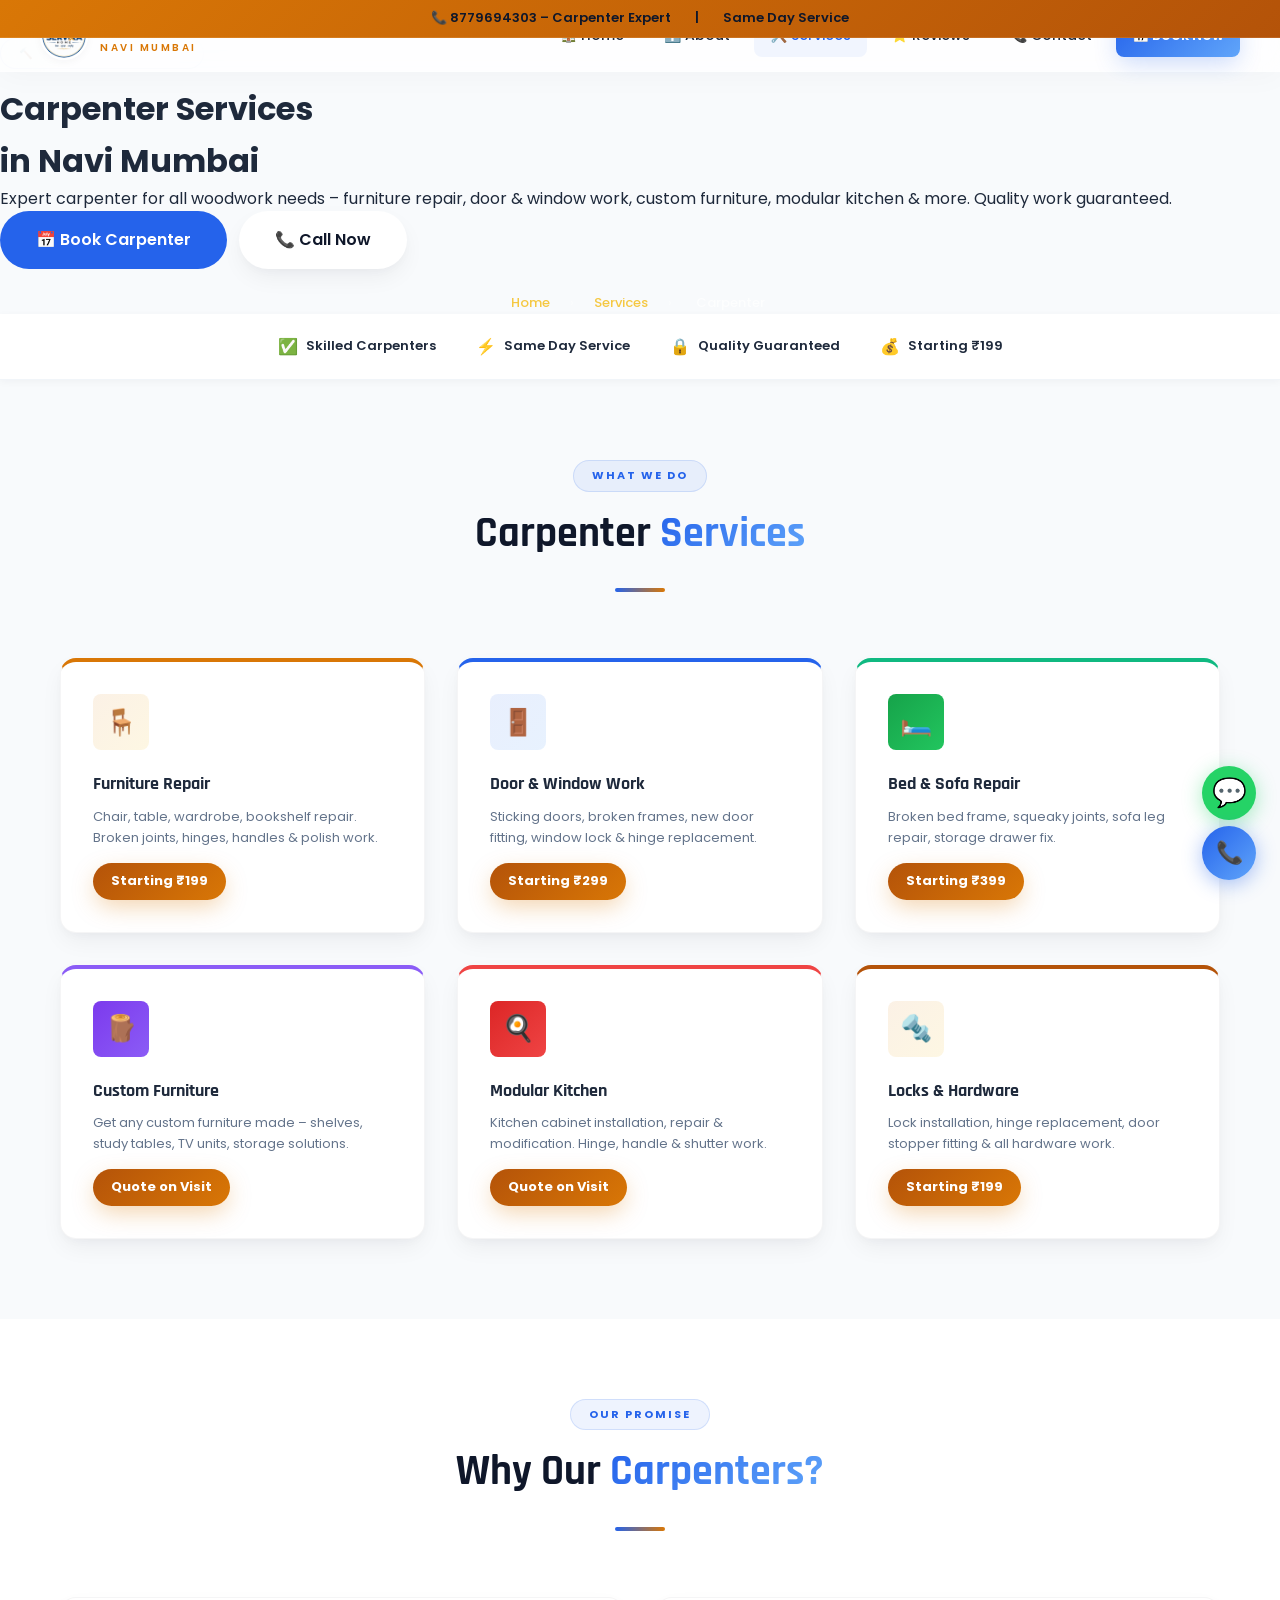
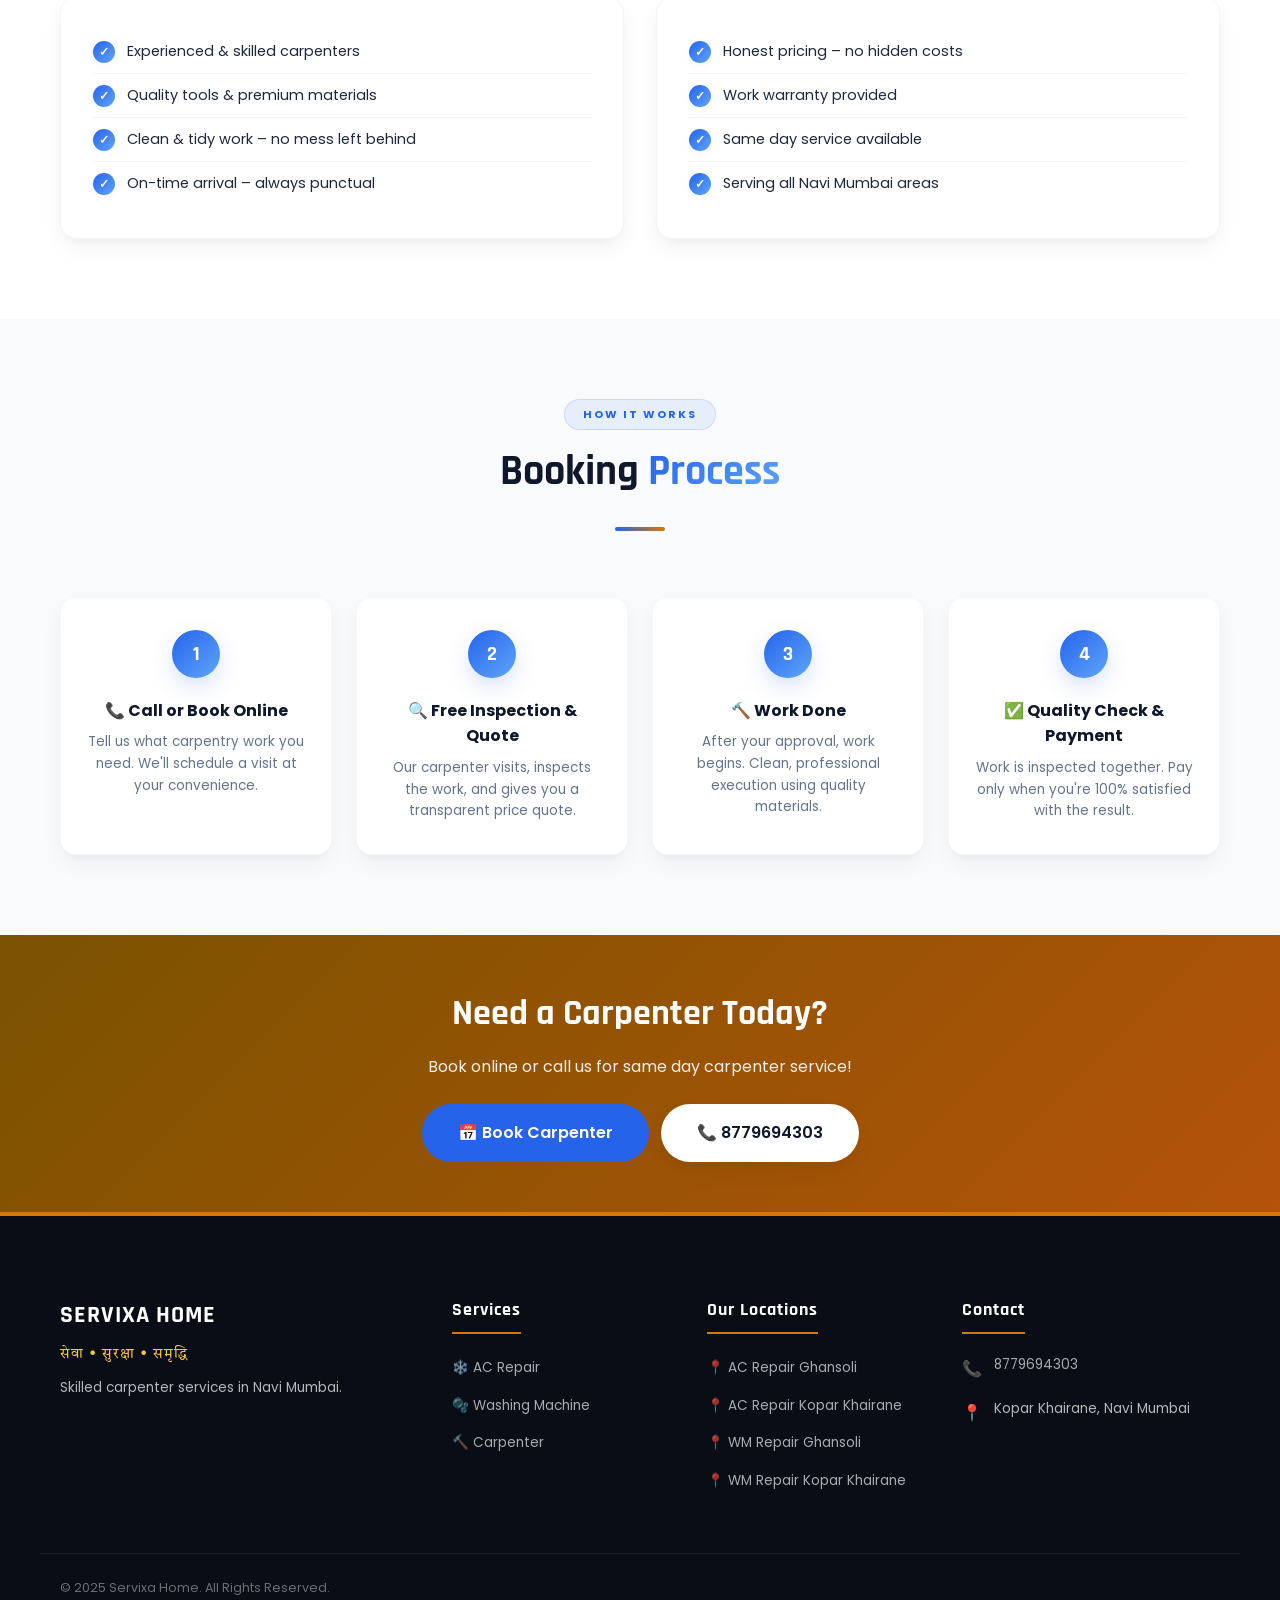
<file: carpenter.html>
<!DOCTYPE html>
<html lang="en">
<head>
  <meta charset="UTF-8" />
  <meta name="viewport" content="width=device-width, initial-scale=1.0" />
  <title>Carpenter Services in Navi Mumbai – Servixa Home</title>
  <meta name="description" content="Professional carpenter services in Navi Mumbai. Furniture repair, door & window work, custom furniture. Call 8779694303." />
  <link rel="stylesheet" href="style.css" />

</head>
<body>

<div id="page-loader">
  <div class="loader-logo">SERVI<span>XA</span> HOME</div>
  <div class="loader-bar"><div class="loader-bar-fill"></div></div>
</div>

<div class="contact-strip">
  <a href="tel:8779694303">📞 8779694303 – Carpenter Expert</a>
  <span>|</span>
  <span>Same Day Service</span>
</div>

<nav class="navbar">
  <a href="index.html" class="nav-logo">
    <img src="Logo.png" alt="Servixa Home" onerror="this.style.display='none'" />
    <div class="nav-logo-text">
      <span class="brand">SERVIXA HOME</span>
      <span class="tagline">Navi Mumbai</span>
    </div>
  </a>
  <div class="nav-menu"><span></span><span></span><span></span></div>
  <div class="nav-links">
    <a href="index.html">🏠 Home</a>
    <a href="about.html">ℹ️ About</a>
    <a href="services.html" class="active">🛠️ Services</a>
    <a href="reviews.html">⭐ Reviews</a>
    <a href="contact.html">📞 Contact</a>
    <a href="booking.html" class="nav-cta">📅 Book Now</a>
  </div>
</nav>

<div class="carp-hero">
  <span class="section-badge" style="margin-bottom:14px;display:inline-block;background:rgba(255,255,255,0.2);color:#fff">🔨 Carpenter Expert</span>
  <h1>Carpenter Services<br/>in Navi Mumbai</h1>
  <p>Expert carpenter for all woodwork needs – furniture repair, door & window work, custom furniture, modular kitchen & more. Quality work guaranteed.</p>
  <div style="display:flex;gap:12px;flex-wrap:wrap">
    <a href="booking.html" class="btn btn-lg" style="background:var(--primary);color:#fff">📅 Book Carpenter</a>
    <a href="tel:8779694303" class="btn btn-white btn-lg">📞 Call Now</a>
  </div>
  <div class="breadcrumb" style="justify-content:flex-start;margin-top:24px">
    <a href="index.html">Home</a><span>›</span>
    <a href="services.html">Services</a><span>›</span>
    <span style="color:rgba(255,255,255,0.7)">Carpenter</span>
  </div>
</div>

<div class="trust-bar">
  <div class="trust-item"><span class="icon">✅</span> Skilled Carpenters</div>
  <div class="trust-item"><span class="icon">⚡</span> Same Day Service</div>
  <div class="trust-item"><span class="icon">🔒</span> Quality Guaranteed</div>
  <div class="trust-item"><span class="icon">💰</span> Starting ₹199</div>
</div>

<!-- Services -->
<section class="section">
  <div class="container">
    <div class="section-header fade-in">
      <span class="section-badge">What We Do</span>
      <h2 class="section-title">Carpenter <span>Services</span></h2>
      <div class="divider"></div>
    </div>
    <div class="grid-3">
      <div class="card fade-in" style="border-top:4px solid var(--gold)">
        <div class="card-icon gold">🪑</div>
        <h4 style="font-family:'Rajdhani',sans-serif;font-size:18px;font-weight:700;margin-bottom:8px">Furniture Repair</h4>
        <p style="font-size:13px;color:var(--text-light);margin-bottom:14px">Chair, table, wardrobe, bookshelf repair. Broken joints, hinges, handles & polish work.</p>
        <div class="price-badge">Starting ₹199</div>
      </div>
      <div class="card fade-in" style="border-top:4px solid var(--primary)">
        <div class="card-icon">🚪</div>
        <h4 style="font-family:'Rajdhani',sans-serif;font-size:18px;font-weight:700;margin-bottom:8px">Door & Window Work</h4>
        <p style="font-size:13px;color:var(--text-light);margin-bottom:14px">Sticking doors, broken frames, new door fitting, window lock & hinge replacement.</p>
        <div class="price-badge">Starting ₹299</div>
      </div>
      <div class="card fade-in" style="border-top:4px solid var(--success)">
        <div class="card-icon" style="background:linear-gradient(135deg,#16a34a,#22c55e)">🛏️</div>
        <h4 style="font-family:'Rajdhani',sans-serif;font-size:18px;font-weight:700;margin-bottom:8px">Bed & Sofa Repair</h4>
        <p style="font-size:13px;color:var(--text-light);margin-bottom:14px">Broken bed frame, squeaky joints, sofa leg repair, storage drawer fix.</p>
        <div class="price-badge">Starting ₹399</div>
      </div>
      <div class="card fade-in" style="border-top:4px solid #8b5cf6">
        <div class="card-icon" style="background:linear-gradient(135deg,#7c3aed,#8b5cf6)">🪵</div>
        <h4 style="font-family:'Rajdhani',sans-serif;font-size:18px;font-weight:700;margin-bottom:8px">Custom Furniture</h4>
        <p style="font-size:13px;color:var(--text-light);margin-bottom:14px">Get any custom furniture made – shelves, study tables, TV units, storage solutions.</p>
        <div class="price-badge">Quote on Visit</div>
      </div>
      <div class="card fade-in" style="border-top:4px solid #ef4444">
        <div class="card-icon" style="background:linear-gradient(135deg,#dc2626,#ef4444)">🍳</div>
        <h4 style="font-family:'Rajdhani',sans-serif;font-size:18px;font-weight:700;margin-bottom:8px">Modular Kitchen</h4>
        <p style="font-size:13px;color:var(--text-light);margin-bottom:14px">Kitchen cabinet installation, repair & modification. Hinge, handle & shutter work.</p>
        <div class="price-badge">Quote on Visit</div>
      </div>
      <div class="card fade-in" style="border-top:4px solid var(--gold-dark)">
        <div class="card-icon gold">🔩</div>
        <h4 style="font-family:'Rajdhani',sans-serif;font-size:18px;font-weight:700;margin-bottom:8px">Locks & Hardware</h4>
        <p style="font-size:13px;color:var(--text-light);margin-bottom:14px">Lock installation, hinge replacement, door stopper fitting & all hardware work.</p>
        <div class="price-badge">Starting ₹199</div>
      </div>
    </div>
  </div>
</section>

<!-- Why Choose -->
<section class="section section-alt">
  <div class="container">
    <div class="section-header fade-in">
      <span class="section-badge">Our Promise</span>
      <h2 class="section-title">Why Our <span>Carpenters?</span></h2>
      <div class="divider"></div>
    </div>
    <div class="grid-2">
      <div class="card fade-in">
        <ul class="feature-list">
          <li>Experienced & skilled carpenters</li>
          <li>Quality tools & premium materials</li>
          <li>Clean & tidy work – no mess left behind</li>
          <li>On-time arrival – always punctual</li>
        </ul>
      </div>
      <div class="card fade-in">
        <ul class="feature-list">
          <li>Honest pricing – no hidden costs</li>
          <li>Work warranty provided</li>
          <li>Same day service available</li>
          <li>Serving all Navi Mumbai areas</li>
        </ul>
      </div>
    </div>
  </div>
</section>

<!-- Process -->
<section class="section">
  <div class="container">
    <div class="section-header fade-in">
      <span class="section-badge">How It Works</span>
      <h2 class="section-title">Booking <span>Process</span></h2>
      <div class="divider"></div>
    </div>
    <div class="process-steps">
      <div class="process-step fade-in"><div class="step-num">1</div><div class="step-content"><h4>📞 Call or Book Online</h4><p>Tell us what carpentry work you need. We'll schedule a visit at your convenience.</p></div></div>
      <div class="process-step fade-in"><div class="step-num">2</div><div class="step-content"><h4>🔍 Free Inspection & Quote</h4><p>Our carpenter visits, inspects the work, and gives you a transparent price quote.</p></div></div>
      <div class="process-step fade-in"><div class="step-num">3</div><div class="step-content"><h4>🔨 Work Done</h4><p>After your approval, work begins. Clean, professional execution using quality materials.</p></div></div>
      <div class="process-step fade-in"><div class="step-num">4</div><div class="step-content"><h4>✅ Quality Check & Payment</h4><p>Work is inspected together. Pay only when you're 100% satisfied with the result.</p></div></div>
    </div>
  </div>
</section>

<section style="background:linear-gradient(135deg,#7a5300,var(--gold-dark));padding:50px 20px;text-align:center">
  <h2 style="font-family:'Rajdhani',sans-serif;font-size:clamp(24px,5vw,36px);color:#fff;font-weight:700;margin-bottom:12px">Need a Carpenter Today?</h2>
  <p style="color:rgba(255,255,255,0.9);margin-bottom:24px">Book online or call us for same day carpenter service!</p>
  <div style="display:flex;gap:12px;justify-content:center;flex-wrap:wrap">
    <a href="booking.html" class="btn btn-lg" style="background:var(--primary);color:#fff">📅 Book Carpenter</a>
    <a href="tel:8779694303" class="btn btn-white btn-lg">📞 8779694303</a>
  </div>
</section>

<footer>
  <div class="container footer-grid">
    <div class="footer-brand"><h3>SERVIXA HOME</h3><p class="hindi-tagline">सेवा • सुरक्षा • समृद्धि</p><p>Skilled carpenter services in Navi Mumbai.</p></div>
    <div class="footer-col"><h4>Services</h4><ul>
      <li><a href="ac-repair.html">❄️ AC Repair</a></li>
      <li><a href="washing-machine.html">🫧 Washing Machine</a></li>
      <li><a href="carpenter.html">🔨 Carpenter</a></li>
    </ul></div>
    <div class="footer-col"><h4>Our Locations</h4><ul>
      <li><a href="ac-repair-ghansoli.html">📍 AC Repair Ghansoli</a></li>
      <li><a href="ac-repair-koparkhairane.html">📍 AC Repair Kopar Khairane</a></li>
      <li><a href="washing-machine-repair-ghansoli.html">📍 WM Repair Ghansoli</a></li>
      <li><a href="washing-machine-repair-koparkhairane.html">📍 WM Repair Kopar Khairane</a></li>
    </ul></div>
    <div class="footer-col"><h4>Contact</h4>
      <div class="footer-contact-item"><span class="icon">📞</span><a href="tel:8779694303">8779694303</a></div>
      <div class="footer-contact-item"><span class="icon">📍</span><span>Kopar Khairane, Navi Mumbai</span></div>
    </div>
  </div>
  <div class="container footer-bottom"><span>© 2025 Servixa Home. All Rights Reserved.</span></div>
</footer>

<a href="https://wa.me/918779694303?text=Hi! I need carpenter service." target="_blank" class="whatsapp-float">💬</a>
<a href="tel:8779694303" class="call-float">📞</a>
<div class="back-top">↑</div>

<!-- Mobile Sticky CTA Bar -->
<div class="mobile-sticky-cta">
  <a href="tel:8779694303" class="cta-call">📞 Call Now</a>
  <a href="https://wa.me/918779694303?text=Hi! I need carpenter service." target="_blank" class="cta-wa">💬 WhatsApp</a>
</div>
<script src="script.js"></script>
</body>
</html>
</file>
<file: style.css>
/* ===== SERVIXA HOME - MAIN PREMIUM STYLESHEET ===== */
@import url('https://fonts.googleapis.com/css2?family=Poppins:wght@300;400;500;600;700&family=Rajdhani:wght@500;600;700&family=Tiro+Devanagari+Hindi&display=swap');

:root {
  /* Colors */
  --primary: #2563eb;       /* Modern Indigo Blue */
  --primary-dark: #0f172a;  /* Slate 900 */
  --primary-light: #60a5fa; /* Sky Blue */
  --gold: #d97706;          /* Deep Amber Gold */
  --gold-light: #f5c842;    /* Soft Warm Gold */
  --gold-dark: #b45309;     /* Bronze Gold */
  --white: #ffffff;
  --off-white: #f8fafc;
  --light-gray: #f1f5f9;
  --gray: #64748b;
  --dark: #090d16;          /* Deep True Dark for backgrounds */
  --text: #1e293b;
  --text-light: #64748b;
  --success: #10b981;

  /* Shadows */
  --shadow-sm: 0 2px 8px rgba(15, 23, 42, 0.04);
  --shadow: 0 10px 25px -3px rgba(15, 23, 42, 0.06), 0 4px 12px -4px rgba(15, 23, 42, 0.04);
  --shadow-lg: 0 20px 30px -5px rgba(15, 23, 42, 0.1), 0 10px 15px -6px rgba(15, 23, 42, 0.06);
  --shadow-gold-glow: 0 8px 25px -3px rgba(217, 119, 6, 0.35);
  --shadow-blue-glow: 0 8px 25px -3px rgba(37, 99, 235, 0.25);

  /* Borders & Spacing */
  --radius: 16px;
  --radius-sm: 8px;
  --radius-lg: 24px;
  --transition: all 0.4s cubic-bezier(0.16, 1, 0.3, 1);
}

* { margin: 0; padding: 0; box-sizing: border-box; }

html { scroll-behavior: smooth; }

body {
  font-family: 'Poppins', sans-serif;
  color: var(--text);
  background: var(--off-white);
  overflow-x: hidden;
  line-height: 1.6;
}

/* ===== SCROLLBAR ===== */
::-webkit-scrollbar { width: 8px; }
::-webkit-scrollbar-track { background: var(--light-gray); }
::-webkit-scrollbar-thumb {
  background: linear-gradient(180deg, var(--primary), var(--primary-light));
  border-radius: 10px;
}

/* ===== ANIMATIONS ===== */
@keyframes slideDown {
  from { opacity: 0; transform: translateY(-12px); }
  to { opacity: 1; transform: translateY(0); }
}

@keyframes pulse {
  0%, 100% { transform: scale(1); box-shadow: 0 4px 20px rgba(37,211,102,0.4); }
  50% { transform: scale(1.06); box-shadow: 0 8px 30px rgba(37,211,102,0.6), 0 0 0 10px rgba(37,211,102,0.1); }
}

@keyframes pulse-call {
  0%, 100% { transform: scale(1); box-shadow: 0 4px 20px rgba(37,99,235,0.4); }
  50% { transform: scale(1.06); box-shadow: 0 8px 30px rgba(37,99,235,0.6), 0 0 0 10px rgba(37,99,235,0.1); }
}

@keyframes loaderPulse {
  0%, 100% { opacity: 0.6; transform: scale(0.98); }
  50% { opacity: 1; transform: scale(1.02); }
}

/* ===== PAGE LOADER ===== */
#page-loader {
  position: fixed;
  inset: 0;
  background: var(--dark);
  z-index: 99999;
  display: flex;
  align-items: center;
  justify-content: center;
  flex-direction: column;
  transition: opacity 0.4s ease, visibility 0.4s ease;
}

#page-loader.hide {
  opacity: 0;
  visibility: hidden;
}

.loader-logo {
  font-family: 'Rajdhani', sans-serif;
  font-size: 36px;
  font-weight: 700;
  color: var(--white);
  letter-spacing: 2px;
  margin-bottom: 20px;
  animation: loaderPulse 1.8s infinite ease-in-out;
}

.loader-logo span { color: var(--gold); }

.loader-bar {
  width: 160px;
  height: 4px;
  background: rgba(255, 255, 255, 0.1);
  border-radius: 20px;
  overflow: hidden;
}

.loader-bar-fill {
  height: 100%;
  width: 0;
  background: linear-gradient(90deg, var(--primary), var(--gold));
  border-radius: 20px;
  animation: loaderProgress 1.4s ease-in-out infinite;
}

@keyframes loaderProgress {
  0% { width: 0%; }
  50% { width: 70%; }
  100% { width: 100%; }
}

/* ===== TOP STRIP ===== */
.contact-strip {
  background: linear-gradient(135deg, var(--gold), var(--gold-dark));
  padding: 8px 20px;
  display: flex;
  align-items: center;
  justify-content: center;
  gap: 24px;
  flex-wrap: wrap;
  font-size: 13px;
  font-weight: 600;
  color: var(--primary-dark);
  border-bottom: 1px solid rgba(255, 255, 255, 0.1);
  z-index: 1001;
  position: relative;
}

.contact-strip a {
  color: var(--primary-dark);
  text-decoration: none;
  display: flex;
  align-items: center;
  gap: 6px;
  transition: var(--transition);
}

.contact-strip a:hover {
  opacity: 0.8;
  transform: translateY(-1px);
}

/* ===== GLASSMORPHISM NAV ===== */
.navbar {
  position: fixed;
  top: 0; left: 0; right: 0;
  z-index: 1000;
  background: rgba(255, 255, 255, 0.78);
  backdrop-filter: blur(20px);
  -webkit-backdrop-filter: blur(20px);
  border-bottom: 1px solid rgba(255, 255, 255, 0.35);
  box-shadow: 0 4px 30px rgba(15, 23, 42, 0.03);
  padding: 0 40px;
  height: 72px;
  display: flex;
  align-items: center;
  justify-content: space-between;
  transition: var(--transition);
}

.nav-logo {
  display: flex;
  align-items: center;
  gap: 12px;
  text-decoration: none;
}

.nav-logo img {
  height: 48px;
  width: 48px;
  border-radius: 50%;
  object-fit: cover;
  border: 2px solid var(--white);
  box-shadow: var(--shadow-sm);
}

.nav-logo-text {
  display: flex;
  flex-direction: column;
  line-height: 1.1;
}

.nav-logo-text .brand {
  font-family: 'Rajdhani', sans-serif;
  font-size: 22px;
  font-weight: 700;
  color: var(--primary-dark);
  letter-spacing: 1px;
}

.nav-logo-text .tagline {
  font-size: 10px;
  color: var(--gold);
  font-weight: 600;
  letter-spacing: 2.5px;
  text-transform: uppercase;
}

.nav-menu {
  display: none;
  flex-direction: column;
  gap: 5px;
  cursor: pointer;
  padding: 8px;
}

.nav-menu span {
  display: block;
  width: 24px;
  height: 2px;
  background: var(--primary-dark);
  border-radius: 2px;
  transition: var(--transition);
}

.nav-links {
  display: flex;
  align-items: center;
  gap: 8px;
}

.nav-links a {
  text-decoration: none;
  color: var(--text);
  font-weight: 500;
  font-size: 14px;
  padding: 10px 16px;
  border-radius: var(--radius-sm);
  transition: var(--transition);
  display: flex;
  align-items: center;
  gap: 8px;
  position: relative;
}

.nav-links a:hover, .nav-links a.active {
  color: var(--primary);
  background: rgba(37, 99, 235, 0.06);
}

.nav-links a .nav-icon { font-size: 16px; }

.nav-cta {
  background: linear-gradient(135deg, var(--primary), var(--primary-light)) !important;
  color: var(--white) !important;
  font-weight: 600 !important;
  box-shadow: var(--shadow-blue-glow);
}

.nav-cta:hover {
  transform: translateY(-2px);
  box-shadow: 0 12px 20px -3px rgba(37, 99, 235, 0.45) !important;
  opacity: 0.95;
}

/* ===== CONTAINER ===== */
.container {
  max-width: 1200px;
  margin: 0 auto;
  padding: 0 20px;
  width: 100%;
}

/* ===== SECTIONS & HEADINGS ===== */
.section { padding: 80px 0; }
.section-alt { background: var(--white); }

.section-header {
  text-align: center;
  max-width: 700px;
  margin: 0 auto 50px;
  display: flex;
  flex-direction: column;
  align-items: center;
}

.section-badge {
  display: inline-block;
  background: rgba(37, 99, 235, 0.08);
  border: 1px solid rgba(37, 99, 235, 0.15);
  color: var(--primary);
  font-size: 11px;
  font-weight: 700;
  letter-spacing: 2px;
  text-transform: uppercase;
  padding: 6px 18px;
  border-radius: 50px;
  margin-bottom: 16px;
}

.section-title {
  font-family: 'Rajdhani', sans-serif;
  font-size: clamp(28px, 5vw, 42px);
  font-weight: 700;
  color: var(--primary-dark);
  line-height: 1.25;
  margin-bottom: 16px;
}

.section-title span {
  background: linear-gradient(135deg, var(--primary), var(--primary-light));
  -webkit-background-clip: text;
  -webkit-text-fill-color: transparent;
}

.section-title .gold {
  background: linear-gradient(135deg, var(--gold), var(--gold-light));
  -webkit-background-clip: text;
  -webkit-text-fill-color: transparent;
}

.section-subtitle {
  color: var(--text-light);
  font-size: 15px;
  line-height: 1.7;
}

.divider {
  width: 50px;
  height: 4px;
  background: linear-gradient(90deg, var(--primary), var(--gold));
  border-radius: 10px;
  margin: 12px auto 16px;
}

/* ===== GRIDS ===== */
.grid-2 { display: grid; grid-template-columns: 1fr; gap: 32px; }
.grid-3 { display: grid; grid-template-columns: 1fr; gap: 32px; }

@media (min-width: 768px) {
  .grid-2 { grid-template-columns: repeat(2, 1fr); }
  .grid-3 { grid-template-columns: repeat(2, 1fr); }
}

@media (min-width: 992px) {
  .grid-3 { grid-template-columns: repeat(3, 1fr); }
}

/* ===== BUTTONS ===== */
.btn {
  display: inline-flex;
  align-items: center;
  justify-content: center;
  gap: 10px;
  padding: 14px 30px;
  border-radius: 50px;
  font-family: 'Poppins', sans-serif;
  font-weight: 600;
  font-size: 15px;
  text-decoration: none;
  border: none;
  cursor: pointer;
  transition: var(--transition);
  white-space: nowrap;
}

.btn-primary {
  background: linear-gradient(135deg, var(--primary), var(--primary-light));
  color: var(--white);
  box-shadow: var(--shadow-blue-glow);
}

.btn-primary:hover {
  transform: translateY(-4px);
  box-shadow: 0 12px 25px -4px rgba(37, 99, 235, 0.45);
}

.btn-gold {
  background: linear-gradient(135deg, var(--gold), var(--gold-light));
  color: var(--white);
  box-shadow: var(--shadow-gold-glow);
}

.btn-gold:hover {
  transform: translateY(-4px);
  box-shadow: 0 12px 25px -4px rgba(217, 119, 6, 0.45);
}

.btn-outline {
  background: transparent;
  color: var(--primary);
  border: 2px solid var(--primary);
}

.btn-outline:hover {
  background: var(--primary);
  color: var(--white);
  transform: translateY(-3px);
  box-shadow: var(--shadow-blue-glow);
}

.btn-white {
  background: var(--white);
  color: var(--primary-dark);
  box-shadow: var(--shadow);
}

.btn-white:hover {
  transform: translateY(-4px);
  box-shadow: var(--shadow-lg);
  color: var(--primary);
}

.btn-lg { padding: 16px 36px; font-size: 16px; }
.btn-sm { padding: 10px 22px; font-size: 13px; }
.btn-full { width: 100%; }

/* ===== CARDS (GLOBAL) ===== */
.card {
  background: var(--white);
  border-radius: var(--radius);
  padding: 32px;
  box-shadow: var(--shadow);
  border: 1px solid rgba(15, 23, 42, 0.04);
  transition: var(--transition);
  position: relative;
  overflow: hidden;
}

.card::before {
  content: '';
  position: absolute;
  top: 0; left: 0; width: 100%; height: 4px;
  background: linear-gradient(90deg, var(--primary), var(--primary-light));
  opacity: 0;
  transition: var(--transition);
}

.card:hover {
  transform: translateY(-8px);
  box-shadow: var(--shadow-lg);
}

.card:hover::before { opacity: 1; }

.card-icon {
  width: 56px;
  height: 56px;
  background: linear-gradient(135deg, rgba(37, 99, 235, 0.1), rgba(96, 165, 250, 0.15));
  border-radius: var(--radius-sm);
  display: flex;
  align-items: center;
  justify-content: center;
  font-size: 26px;
  margin-bottom: 20px;
}

.card-icon.gold {
  background: linear-gradient(135deg, rgba(217, 119, 6, 0.1), rgba(245, 200, 66, 0.15));
}

/* ===== HERO SECTIONS (HOMEPAGE & INNER PAGES) ===== */
.hero, .page-header, .ac-hero, .wm-hero, .page-hero {
  background: linear-gradient(rgba(9, 13, 22, 0.84), rgba(9, 13, 22, 0.84)), url('appliance_bg.png') no-repeat center center/cover !important;
  padding: 150px 20px 100px !important;
  text-align: center !important;
  display: flex !important;
  flex-direction: column !important;
  align-items: center !important;
  justify-content: center !important;
  position: relative !important;
  overflow: hidden !important;
  min-height: auto !important;
  border-bottom: 4px solid var(--gold);
}

.hero-content, .page-hero-content {
  display: flex;
  flex-direction: column;
  align-items: center;
  text-align: center;
  max-width: 800px;
  margin: 0 auto;
  z-index: 2;
}

.hero-badge {
  display: inline-flex;
  align-items: center;
  gap: 8px;
  background: rgba(217, 119, 6, 0.15);
  border: 1px solid rgba(217, 119, 6, 0.4);
  color: var(--gold-light);
  padding: 8px 18px;
  border-radius: 50px;
  font-size: 12px;
  font-weight: 700;
  letter-spacing: 1px;
  text-transform: uppercase;
  margin-bottom: 24px;
  backdrop-filter: blur(10px);
}

.hero h1, .page-header h1, .ac-hero h1, .wm-hero h1, .page-hero h1 {
  font-family: 'Rajdhani', sans-serif;
  font-size: clamp(34px, 7vw, 56px);
  font-weight: 700;
  color: var(--white);
  line-height: 1.15;
  letter-spacing: 1px;
  margin-bottom: 20px;
}

.hero h1 span, .page-header h1 span, .ac-hero h1 span, .wm-hero h1 span, .page-hero h1 span {
  color: var(--gold-light) !important;
}

.hero-sub {
  font-family: 'Tiro Devanagari Hindi', serif;
  font-size: 20px;
  color: var(--gold-light);
  margin-bottom: 12px;
  letter-spacing: 1.5px;
}

.hero p, .page-header p, .ac-hero p, .wm-hero p, .page-hero p {
  color: rgba(255, 255, 255, 0.85) !important;
  font-size: clamp(14px, 2.5vw, 16px) !important;
  line-height: 1.8 !important;
  margin-bottom: 32px !important;
  max-width: 650px !important;
  margin-left: auto !important;
  margin-right: auto !important;
  text-align: center !important;
}

.hero-btns, .cta-btns, .breadcrumb, .hero-services {
  display: flex;
  gap: 16px;
  flex-wrap: wrap;
  justify-content: center !important;
  margin-left: auto !important;
  margin-right: auto !important;
  margin-bottom: 32px;
}

.hero-services {
  margin-bottom: 0;
  gap: 12px;
}

.hero-service-chip {
  display: flex;
  align-items: center;
  gap: 8px;
  background: rgba(255, 255, 255, 0.08);
  border: 1px solid rgba(255, 255, 255, 0.15);
  color: rgba(255, 255, 255, 0.9);
  padding: 10px 18px;
  border-radius: 50px;
  font-size: 13px;
  font-weight: 500;
  backdrop-filter: blur(12px);
  -webkit-backdrop-filter: blur(12px);
  transition: var(--transition);
}

.hero-service-chip:hover {
  background: rgba(255, 255, 255, 0.15);
  transform: translateY(-2px);
}

.breadcrumb {
  margin-bottom: 0;
  margin-top: 16px;
  font-size: 13px;
  font-weight: 500;
}

.breadcrumb a {
  color: var(--gold-light);
  text-decoration: none;
  transition: var(--transition);
}

.breadcrumb a:hover { text-decoration: underline; }
.breadcrumb span { color: rgba(255,255,255,0.4); margin: 0 4px; }

/* ===== STATS STRIP ===== */
.stats-strip {
  background: linear-gradient(135deg, var(--primary-dark), var(--dark));
  padding: 40px 20px;
  display: grid;
  grid-template-columns: repeat(2, 1fr);
  gap: 32px;
  border-bottom: 1px solid rgba(255, 255, 255, 0.05);
}

@media (min-width: 768px) {
  .stats-strip { grid-template-columns: repeat(4, 1fr); }
}

.stat-item { text-align: center; }
.stat-num {
  font-family: 'Rajdhani', sans-serif;
  font-size: clamp(32px, 5vw, 44px);
  font-weight: 700;
  color: var(--gold-light);
  line-height: 1;
}
.stat-label {
  color: rgba(255,255,255,0.7);
  font-size: 13px;
  margin-top: 6px;
  text-transform: uppercase;
  letter-spacing: 1px;
  font-weight: 500;
}

/* ===== TRUST BAR ===== */
.trust-bar {
  background: var(--white);
  border-bottom: 1px solid var(--light-gray);
  padding: 20px;
  display: flex;
  align-items: center;
  justify-content: center;
  gap: clamp(16px, 4vw, 40px);
  flex-wrap: wrap;
  box-shadow: var(--shadow-sm);
}

.trust-item {
  display: flex;
  align-items: center;
  gap: 8px;
  color: var(--text);
  font-size: 13px;
  font-weight: 600;
}

.trust-item .icon { color: var(--primary); font-size: 16px; }

/* ===== HOMEPAGE SERVICE CARDS ===== */
.service-card {
  background: var(--white);
  border-radius: var(--radius);
  overflow: hidden;
  box-shadow: var(--shadow);
  border: 1px solid rgba(15, 23, 42, 0.03);
  transition: var(--transition);
  text-decoration: none;
  color: inherit;
  display: flex;
  flex-direction: column;
  height: 100%;
}

.service-card:hover {
  transform: translateY(-8px);
  box-shadow: var(--shadow-lg);
}

.service-card-img {
  height: 180px;
  background: linear-gradient(135deg, var(--primary-dark), var(--primary));
  display: flex;
  align-items: center;
  justify-content: center;
  font-size: 72px;
  position: relative;
  overflow: hidden;
  transition: var(--transition);
}

.service-card:hover .service-card-img {
  filter: brightness(1.05);
}

.service-card-img::after {
  content: '';
  position: absolute;
  bottom: 0; left: 0; right: 0;
  height: 50px;
  background: linear-gradient(to top, var(--white), transparent);
}

.service-card-body { padding: 28px; flex-grow: 1; }
.service-card-body h3 {
  font-family: 'Rajdhani', sans-serif;
  font-size: 22px;
  font-weight: 700;
  color: var(--primary-dark);
  margin-bottom: 10px;
}
.service-card-body p {
  font-size: 14px;
  color: var(--text-light);
  line-height: 1.6;
  margin-bottom: 20px;
}

.service-card-footer {
  padding: 16px 28px;
  background: var(--light-gray);
  display: flex;
  align-items: center;
  justify-content: space-between;
  border-top: 1px solid rgba(15, 23, 42, 0.02);
  transition: var(--transition);
}

.service-card:hover .service-card-footer {
  background: rgba(37, 99, 235, 0.04);
}

.service-card-footer .price {
  font-size: 14px;
  color: var(--primary);
  font-weight: 700;
}
.service-card-footer .arrow {
  color: var(--primary);
  font-size: 18px;
  transition: var(--transition);
}

.service-card:hover .arrow {
  transform: translateX(6px);
}

/* ===== WHY CHOOSE US CARDS ===== */
.why-card {
  text-align: center;
  padding: 36px 24px;
  background: var(--white);
  border-radius: var(--radius);
  box-shadow: var(--shadow);
  border: 1px solid rgba(15, 23, 42, 0.03);
  border-top: 4px solid var(--primary);
  transition: var(--transition);
}

.why-card:nth-child(2) { border-top-color: var(--gold); }
.why-card:nth-child(3) { border-top-color: var(--success); }
.why-card:nth-child(4) { border-top-color: #ef4444; }

.why-card:hover {
  transform: translateY(-8px);
  box-shadow: var(--shadow-lg);
}

.why-icon { font-size: 44px; margin-bottom: 16px; }
.why-card h4 {
  font-family: 'Rajdhani', sans-serif;
  font-size: 20px;
  font-weight: 700;
  color: var(--primary-dark);
  margin-bottom: 10px;
}
.why-card p { font-size: 14px; color: var(--text-light); line-height: 1.65; }

/* ===== SERVICE LOCATIONS & CHIPS ===== */
.area-grid {
  display: grid;
  grid-template-columns: repeat(auto-fit, minmax(240px, 1fr));
  gap: 24px;
  margin-top: 30px;
}

.area-card {
  background: var(--white);
  border: 1px solid var(--light-gray);
  border-radius: var(--radius);
  padding: 24px;
  transition: var(--transition);
  box-shadow: var(--shadow);
}

.area-card:hover {
  border-color: var(--primary-light);
  transform: translateY(-5px);
  box-shadow: var(--shadow-lg);
}

.area-card h3 {
  font-family: 'Rajdhani', sans-serif;
  font-size: 20px;
  font-weight: 700;
  color: var(--primary);
  margin-bottom: 14px;
  display: flex;
  align-items: center;
  gap: 8px;
}

.area-links {
  display: flex;
  flex-direction: column;
  gap: 10px;
}

.area-links a {
  font-size: 13.5px;
  color: var(--text-light);
  text-decoration: none;
  transition: var(--transition);
  display: inline-flex;
  align-items: center;
  gap: 6px;
}

.area-links a:hover {
  color: var(--primary);
  transform: translateX(4px);
}

.areas-grid {
  display: flex;
  flex-wrap: wrap;
  gap: 12px;
  margin-top: 24px;
  justify-content: center;
}

.area-chip {
  background: var(--white);
  border: 1px solid var(--light-gray);
  padding: 10px 20px;
  border-radius: 50px;
  font-size: 13.5px;
  font-weight: 600;
  color: var(--text);
  display: flex;
  align-items: center;
  gap: 6px;
  box-shadow: var(--shadow-sm);
  transition: var(--transition);
}

.area-chip:hover {
  border-color: var(--primary);
  transform: translateY(-2px);
  box-shadow: var(--shadow);
  color: var(--primary);
}

/* ===== PROCESS STEPS ===== */
.process-steps {
  display: grid;
  grid-template-columns: 1fr;
  gap: 24px;
}

@media (min-width: 768px) {
  .process-steps { grid-template-columns: repeat(2, 1fr); }
}
@media (min-width: 992px) {
  .process-steps { grid-template-columns: repeat(4, 1fr); }
}

.process-step {
  display: flex;
  flex-direction: column;
  align-items: center;
  text-align: center;
  padding: 32px 24px;
  background: var(--white);
  border-radius: var(--radius);
  box-shadow: var(--shadow);
  border: 1px solid rgba(15, 23, 42, 0.03);
  transition: var(--transition);
  position: relative;
}

.process-step:hover {
  transform: translateY(-6px);
  border-color: var(--primary);
}

.step-num {
  width: 48px;
  height: 48px;
  background: linear-gradient(135deg, var(--primary), var(--primary-light));
  color: var(--white);
  border-radius: 50%;
  display: flex;
  align-items: center;
  justify-content: center;
  font-family: 'Rajdhani', sans-serif;
  font-size: 20px;
  font-weight: 700;
  margin-bottom: 20px;
  box-shadow: var(--shadow-blue-glow);
}

.step-content h4 { font-weight: 700; font-size: 16px; color: var(--primary-dark); margin-bottom: 8px; }
.step-content p { font-size: 13.5px; color: var(--text-light); line-height: 1.6; }

/* ===== TESTIMONIAL CARD ===== */
.testimonial-card {
  background: var(--white);
  border-radius: var(--radius);
  padding: 32px;
  box-shadow: var(--shadow);
  border: 1px solid rgba(15, 23, 42, 0.03);
  border-left: 4px solid var(--primary);
  position: relative;
  transition: var(--transition);
}

.testimonial-card:hover {
  transform: translateY(-6px);
  box-shadow: var(--shadow-lg);
}

.testimonial-card::before {
  content: '“';
  font-size: 90px;
  color: var(--primary);
  opacity: 0.08;
  position: absolute;
  top: -10px;
  right: 24px;
  font-family: Georgia, serif;
  line-height: 1;
}

.testimonial-stars { color: var(--gold-light); font-size: 18px; margin-bottom: 12px; }
.testimonial-text { font-size: 14.5px; color: var(--text); line-height: 1.75; margin-bottom: 24px; font-style: italic; }
.testimonial-author { display: flex; align-items: center; gap: 12px; }
.testimonial-avatar {
  width: 44px;
  height: 44px;
  border-radius: 50%;
  background: linear-gradient(135deg, var(--primary), var(--gold));
  display: flex;
  align-items: center;
  justify-content: center;
  color: var(--white);
  font-weight: 700;
  font-size: 18px;
}
.testimonial-name { font-weight: 700; font-size: 15px; color: var(--primary-dark); }
.testimonial-location { font-size: 12px; color: var(--text-light); }

/* ===== FAQ ACCORDIONS ===== */
.faq-item {
  background: var(--white);
  border-radius: var(--radius-sm);
  border: 1px solid var(--light-gray);
  margin-bottom: 16px;
  overflow: hidden;
  transition: var(--transition);
  box-shadow: var(--shadow-sm);
}

.faq-question {
  padding: 20px 24px;
  font-weight: 600;
  font-size: 15px;
  cursor: pointer;
  display: flex;
  align-items: center;
  justify-content: space-between;
  gap: 16px;
  color: var(--primary-dark);
  transition: var(--transition);
}

.faq-question:hover { background: rgba(37, 99, 235, 0.02); color: var(--primary); }
.faq-question .arrow { color: var(--primary); transition: var(--transition); font-size: 14px; flex-shrink: 0; }
.faq-item.open { border-color: var(--primary-light); }
.faq-item.open .faq-question { background: rgba(37, 99, 235, 0.04); color: var(--primary); }
.faq-item.open .arrow { transform: rotate(180deg); }

.faq-answer {
  padding: 0 24px;
  font-size: 14px;
  color: var(--text-light);
  line-height: 1.75;
  max-height: 0;
  overflow: hidden;
  transition: max-height 0.35s cubic-bezier(0.16, 1, 0.3, 1), padding 0.35s ease;
}

.faq-item.open .faq-answer { max-height: 350px; padding: 0 24px 20px; }

/* ===== CTA SECTIONS ===== */
.cta-section {
  background: linear-gradient(135deg, var(--primary-dark), var(--dark));
  padding: 80px 20px;
  text-align: center;
  position: relative;
  overflow: hidden;
  border-top: 4px solid var(--gold);
}

.cta-section h2 {
  font-family: 'Rajdhani', sans-serif;
  font-size: clamp(28px, 6vw, 42px);
  color: var(--white);
  font-weight: 700;
  margin-bottom: 16px;
  position: relative;
  z-index: 1;
}

.cta-section p {
  color: rgba(255,255,255,0.8);
  margin-bottom: 32px;
  font-size: 16px;
  position: relative;
  z-index: 1;
  max-width: 600px;
  margin-left: auto;
  margin-right: auto;
}

/* ===== MAP SECTIONS ===== */
.map-wrapper {
  border-radius: var(--radius);
  overflow: hidden;
  box-shadow: var(--shadow);
  border: 3px solid var(--primary);
  transition: var(--transition);
}

.map-wrapper:hover {
  transform: translateY(-2px);
  box-shadow: var(--shadow-lg);
}

/* ===== ALERT BOXES ===== */
.alert {
  padding: 16px 24px;
  border-radius: var(--radius-sm);
  font-size: 14px;
  font-weight: 500;
  display: flex;
  align-items: center;
  gap: 12px;
  margin-bottom: 24px;
}

.alert-success { background: rgba(16, 185, 129, 0.08); color: #065f46; border: 1px solid rgba(16, 185, 129, 0.25); }
.alert-info { background: rgba(37, 99, 235, 0.08); color: var(--primary); border: 1px solid rgba(37, 99, 235, 0.2); }

/* ===== RATINGS & STARS ===== */
.stars { color: var(--gold-light); letter-spacing: 2px; }
.price-badge {
  background: linear-gradient(135deg, var(--gold-dark), var(--gold));
  color: var(--white);
  padding: 8px 18px;
  border-radius: 50px;
  font-size: 13px;
  font-weight: 700;
  display: inline-block;
  box-shadow: var(--shadow-gold-glow);
}

/* ===== BACK TO TOP ===== */
.back-top {
  position: fixed;
  bottom: 140px;
  right: 24px;
  z-index: 999;
  width: 44px;
  height: 44px;
  background: var(--white);
  border: 2px solid var(--primary);
  border-radius: 50%;
  display: flex;
  align-items: center;
  justify-content: center;
  cursor: pointer;
  color: var(--primary);
  font-size: 18px;
  opacity: 0;
  pointer-events: none;
  transition: var(--transition);
  box-shadow: var(--shadow);
}

.back-top.show { opacity: 1; pointer-events: auto; }
.back-top:hover {
  background: var(--primary);
  color: var(--white);
  transform: translateY(-4px);
  box-shadow: var(--shadow-blue-glow);
}

/* ===== WHATSAPP & PHONE FLOATS ===== */
.whatsapp-float {
  position: fixed;
  bottom: 80px;
  right: 24px;
  z-index: 999;
  width: 54px;
  height: 54px;
  background: #25D366;
  border-radius: 50%;
  display: flex;
  align-items: center;
  justify-content: center;
  box-shadow: 0 4px 20px rgba(37,211,102,0.4);
  text-decoration: none;
  font-size: 28px;
  animation: pulse 2.2s infinite ease-in-out;
  transition: var(--transition);
}

.call-float {
  position: fixed;
  bottom: 20px;
  right: 24px;
  z-index: 999;
  width: 54px;
  height: 54px;
  background: linear-gradient(135deg, var(--primary), var(--primary-light));
  border-radius: 50%;
  display: flex;
  align-items: center;
  justify-content: center;
  box-shadow: 0 4px 20px rgba(37,99,235,0.4);
  text-decoration: none;
  font-size: 22px;
  animation: pulse-call 2.2s infinite ease-in-out 0.6s;
  transition: var(--transition);
  color: var(--white);
}

.whatsapp-float:hover, .call-float:hover {
  transform: scale(1.1) translateY(-2px);
}

/* ===== MOBILE STICKY CTA BAR ===== */
.mobile-sticky-cta {
  display: none;
}

@media (max-width: 768px) {
  .mobile-sticky-cta {
    display: flex;
    position: fixed;
    bottom: 0;
    left: 0;
    right: 0;
    height: 60px;
    background: var(--white);
    box-shadow: 0 -4px 20px rgba(15, 23, 42, 0.12);
    z-index: 10000;
  }
  .mobile-sticky-cta a {
    flex: 1;
    display: flex;
    align-items: center;
    justify-content: center;
    gap: 8px;
    text-decoration: none;
    font-size: 15px;
    font-weight: 700;
    color: var(--white);
    transition: var(--transition);
  }
  .mobile-sticky-cta .cta-call {
    background: linear-gradient(135deg, var(--primary), var(--primary-light));
  }
  .mobile-sticky-cta .cta-wa {
    background: #25D366;
  }
  .mobile-sticky-cta a:active { opacity: 0.9; }
  
  .back-top { bottom: 80px; }
  .whatsapp-float, .call-float { display: none !important; }
}

/* ===== REUSABLE DESIGN LAYOUTS (PAGES EXCLUSIONS) ===== */

/* About Page */
.about-grid {
  display: grid;
  grid-template-columns: 1fr;
  gap: 48px;
  align-items: center;
}
@media (min-width: 992px) {
  .about-grid { grid-template-columns: 1fr 1.2fr; }
}

.about-image-box {
  background: linear-gradient(135deg, var(--primary-dark), var(--primary));
  border-radius: var(--radius);
  padding: 50px;
  display: flex;
  align-items: center;
  justify-content: center;
  min-height: 320px;
  position: relative;
  overflow: hidden;
  box-shadow: var(--shadow-lg);
}

.about-image-box::before {
  content: '';
  position: absolute;
  inset: 0;
  background: radial-gradient(circle, rgba(255,255,255,0.06) 0%, transparent 80%);
}

.about-image-box img {
  width: 200px;
  height: 200px;
  object-fit: contain;
  border-radius: 50%;
  position: relative;
  z-index: 1;
  background: var(--white);
  padding: 10px;
  box-shadow: var(--shadow);
}

.about-text {
  text-align: left;
}

.about-text h2 {
  font-family: 'Rajdhani', sans-serif;
  font-size: clamp(26px, 5vw, 36px);
  font-weight: 700;
  color: var(--primary-dark);
  margin-top: 10px;
  margin-bottom: 20px;
}
.about-text p {
  color: var(--text-light);
  line-height: 1.8;
  margin-bottom: 20px;
  font-size: 15px;
}

.values-grid {
  display: grid;
  grid-template-columns: repeat(auto-fit, minmax(260px, 1fr));
  gap: 32px;
  margin-top: 30px;
}

.value-card {
  background: var(--white);
  border: 1px solid rgba(15, 23, 42, 0.03);
  border-radius: var(--radius);
  padding: 36px 28px;
  text-align: center;
  transition: var(--transition);
  box-shadow: var(--shadow);
}

.value-card:hover {
  transform: translateY(-6px);
  box-shadow: var(--shadow-lg);
  border-color: var(--primary-light);
}

.value-icon { font-size: 44px; margin-bottom: 16px; }

.value-card h3 {
  font-family: 'Rajdhani', sans-serif;
  font-size: 22px;
  font-weight: 700;
  color: var(--primary-dark);
  margin-bottom: 10px;
}
.value-card p { font-size: 13.5px; color: var(--text-light); line-height: 1.7; }

.team-grid {
  display: grid;
  grid-template-columns: repeat(auto-fit, minmax(240px, 1fr));
  gap: 32px;
  margin-top: 30px;
}

.team-card {
  background: var(--white);
  border: 1px solid rgba(15, 23, 42, 0.03);
  border-radius: var(--radius);
  padding: 36px 24px;
  text-align: center;
  transition: var(--transition);
  box-shadow: var(--shadow);
}

.team-card:hover {
  transform: translateY(-6px);
  box-shadow: var(--shadow-lg);
  border-color: var(--primary-light);
}

.team-avatar {
  width: 80px;
  height: 80px;
  border-radius: 50%;
  background: linear-gradient(135deg, var(--primary-dark), var(--gold));
  display: flex;
  align-items: center;
  justify-content: center;
  font-size: 36px;
  margin: 0 auto 20px;
  font-weight: 700;
  color: var(--white);
  box-shadow: var(--shadow-sm);
}

.team-card h3 {
  font-family: 'Rajdhani', sans-serif;
  font-size: 20px;
  font-weight: 700;
  color: var(--primary-dark);
  margin-bottom: 6px;
}
.team-card .role {
  font-size: 11px;
  color: var(--gold-dark);
  font-weight: 700;
  letter-spacing: 1.5px;
  text-transform: uppercase;
  margin-bottom: 12px;
}
.team-card p { font-size: 13.5px; color: var(--text-light); line-height: 1.6; }

/* Contact Page Layout */
.contact-list {
  display: flex;
  flex-direction: column;
  gap: 20px;
  width: 100%;
  max-width: 440px;
  margin-bottom: 30px;
}

.contact-item {
  display: flex;
  align-items: center;
  gap: 20px;
  padding: 20px;
  background: var(--white);
  border: 1px solid rgba(15, 23, 42, 0.03);
  border-radius: var(--radius);
  box-shadow: var(--shadow);
  text-align: left;
  transition: var(--transition);
}

.contact-item:hover {
  border-color: var(--primary);
  transform: translateY(-3px);
  box-shadow: var(--shadow-lg);
}

.contact-item-icon {
  font-size: 24px;
  width: 52px;
  height: 52px;
  background: var(--light-gray);
  border-radius: 50%;
  display: flex;
  align-items: center;
  justify-content: center;
  color: var(--primary);
  flex-shrink: 0;
  transition: var(--transition);
}

.contact-item:hover .contact-item-icon {
  background: var(--primary);
  color: var(--white);
}

.contact-item-details { display: flex; flex-direction: column; }
.contact-item-details a, .contact-item-details span {
  font-size: 15px;
  text-decoration: none;
  color: var(--primary-dark);
  font-weight: 600;
}
.contact-item-details .sub {
  font-size: 12px;
  color: var(--text-light);
  font-weight: 400;
  margin-top: 4px;
}

.map-placeholder {
  background: linear-gradient(135deg, var(--primary-dark), var(--primary));
  border-radius: var(--radius);
  height: 340px;
  display: flex;
  flex-direction: column;
  align-items: center;
  justify-content: center;
  color: var(--white);
  gap: 12px;
  text-decoration: none;
  transition: var(--transition);
  box-shadow: var(--shadow);
  border: 3px solid var(--primary);
  position: relative;
  overflow: hidden;
}

.map-placeholder::before {
  content: '';
  position: absolute;
  inset: 0;
  background: radial-gradient(circle, rgba(255,255,255,0.06) 0%, transparent 80%);
}

.map-placeholder:hover {
  opacity: 0.95;
  transform: translateY(-4px);
  box-shadow: var(--shadow-lg);
}

.map-placeholder .map-icon { font-size: 56px; }
.map-placeholder h3 { font-family: 'Rajdhani', sans-serif; font-size: 24px; font-weight: 700; color: var(--white); }
.map-placeholder p { color: rgba(255, 255, 255, 0.7); font-size: 13.5px; }

/* Reviews Page Layout */
.rating-summary {
  background: linear-gradient(135deg, var(--primary-dark), var(--dark));
  border-radius: var(--radius);
  padding: 40px;
  text-align: center;
  color: var(--white);
  max-width: 440px;
  margin: 0 auto 40px;
  box-shadow: var(--shadow-lg);
  border: 1px solid rgba(255, 255, 255, 0.08);
}

.rating-big {
  font-family: 'Rajdhani', sans-serif;
  font-size: 80px;
  font-weight: 800;
  color: var(--gold-light);
  line-height: 1;
}

.rating-stars-big {
  font-size: 26px;
  color: var(--gold-light);
  letter-spacing: 4px;
  margin: 16px 0;
}

.rating-count { color: rgba(255, 255, 255, 0.6); font-size: 14px; }

.filter-bar {
  display: flex;
  gap: 12px;
  flex-wrap: wrap;
  margin-bottom: 40px;
  justify-content: center;
}

.filter-btn {
  padding: 12px 28px;
  border-radius: 50px;
  border: 2px solid var(--light-gray);
  background: var(--white);
  color: var(--text-light);
  font-family: 'Poppins', sans-serif;
  font-size: 13.5px;
  font-weight: 600;
  cursor: pointer;
  transition: var(--transition);
  box-shadow: var(--shadow-sm);
}

.filter-btn.active, .filter-btn:hover {
  background: var(--primary);
  color: var(--white);
  border-color: var(--primary);
  box-shadow: var(--shadow-blue-glow);
}

.google-badge {
  display: inline-flex;
  align-items: center;
  gap: 10px;
  background: var(--white);
  border: 1px solid var(--light-gray);
  padding: 12px 24px;
  border-radius: 50px;
  font-size: 13px;
  font-weight: 600;
  color: var(--primary-dark);
  margin-bottom: 40px;
  box-shadow: var(--shadow-sm);
}

/* Services Page Layout */
.services-grid {
  display: grid;
  grid-template-columns: 1fr;
  gap: 32px;
}
@media (min-width: 768px) {
  .services-grid { grid-template-columns: repeat(2, 1fr); }
}

.service-big-card {
  background: var(--white);
  border-radius: var(--radius);
  overflow: hidden;
  box-shadow: var(--shadow);
  border: 1px solid rgba(15, 23, 42, 0.03);
  transition: var(--transition);
  display: flex;
  flex-direction: column;
}

.service-big-card:hover {
  transform: translateY(-6px);
  box-shadow: var(--shadow-lg);
}

.sbc-header {
  padding: 32px;
  display: flex;
  align-items: center;
  gap: 20px;
  border-bottom: 1px solid rgba(15, 23, 42, 0.03);
}

.sbc-icon {
  width: 68px;
  height: 68px;
  border-radius: var(--radius-sm);
  display: flex;
  align-items: center;
  justify-content: center;
  font-size: 32px;
  flex-shrink: 0;
  box-shadow: var(--shadow-sm);
}

.sbc-header h3 {
  font-family: 'Rajdhani', sans-serif;
  font-size: 24px;
  font-weight: 700;
  color: var(--primary-dark);
  margin-bottom: 4px;
}

.sbc-header p { font-size: 13px; color: var(--text-light); }
.sbc-services { padding: 12px 32px; flex-grow: 1; }

.sbc-service-item {
  display: flex;
  align-items: center;
  justify-content: space-between;
  padding: 16px 0;
  border-bottom: 1px solid var(--light-gray);
  font-size: 14.5px;
}

.sbc-service-item:last-child { border-bottom: none; }
.sbc-service-item .name { display: flex; align-items: center; gap: 8px; font-weight: 600; color: var(--text); }
.sbc-service-item .price { color: var(--primary); font-weight: 750; font-size: 14px; }
.sbc-footer {
  padding: 24px 32px;
  background: var(--light-gray);
  display: flex;
  gap: 16px;
  border-top: 1px solid rgba(15, 23, 42, 0.02);
}

/* Booking Page Layout */
.booking-wrapper {
  display: grid;
  grid-template-columns: 1fr;
  gap: 32px;
}
@media (min-width: 992px) {
  .booking-wrapper { grid-template-columns: 1fr 380px; }
}

.booking-form-card {
  background: var(--white);
  border-radius: var(--radius);
  padding: 36px;
  box-shadow: var(--shadow);
  border: 1px solid rgba(15, 23, 42, 0.03);
}

.booking-form-card h2 {
  font-family: 'Rajdhani', sans-serif;
  font-size: 26px;
  font-weight: 700;
  color: var(--primary-dark);
  margin-bottom: 8px;
}

.booking-form-card p { font-size: 14px; color: var(--text-light); margin-bottom: 30px; }

.booking-sidebar { display: flex; flex-direction: column; gap: 24px; }

.sidebar-card {
  background: var(--white);
  border-radius: var(--radius);
  padding: 28px;
  box-shadow: var(--shadow);
  border: 1px solid rgba(15, 23, 42, 0.03);
}

.sidebar-card h3 {
  font-family: 'Rajdhani', sans-serif;
  font-size: 20px;
  font-weight: 700;
  color: var(--primary-dark);
  margin-bottom: 20px;
  padding-bottom: 12px;
  border-bottom: 2px solid var(--gold);
}

.contact-option {
  display: flex;
  align-items: center;
  gap: 16px;
  padding: 16px 0;
  border-bottom: 1px solid var(--light-gray);
  text-decoration: none;
  color: var(--text);
  transition: var(--transition);
}

.contact-option:last-child { border-bottom: none; }

.contact-option:hover {
  color: var(--primary);
  padding-left: 6px;
}

.contact-option .co-icon {
  width: 46px; height: 46px;
  border-radius: var(--radius-sm);
  display: flex; align-items: center; justify-content: center;
  font-size: 20px;
  flex-shrink: 0;
  transition: var(--transition);
}

.contact-option:hover .co-icon {
  transform: scale(1.05);
}

.contact-option .co-text { flex: 1; }
.contact-option .co-text strong { display: block; font-size: 14.5px; font-weight: 600; color: var(--primary-dark); }
.contact-option .co-text span { font-size: 12px; color: var(--text-light); }

.success-card {
  display: none;
  background: linear-gradient(135deg, #f0fdf4, #dcfce7);
  border: 2px solid var(--success);
  border-radius: var(--radius);
  padding: 48px 32px;
  text-align: center;
  flex-direction: column;
  align-items: center;
  gap: 20px;
  box-shadow: var(--shadow);
}

.success-icon { font-size: 64px; }
.success-card h3 { font-family: 'Rajdhani', sans-serif; font-size: 30px; color: #065f46; font-weight: 700; }
.success-card p { color: #065f46; font-size: 15px; line-height: 1.7; max-width: 480px; }

.time-slots { display: grid; grid-template-columns: repeat(3, 1fr); gap: 10px; }
.time-slot {
  padding: 12px 8px;
  border: 2px solid var(--light-gray);
  border-radius: var(--radius-sm);
  text-align: center;
  font-size: 13.5px;
  font-weight: 600;
  cursor: pointer;
  transition: var(--transition);
  color: var(--text);
}

.time-slot:hover, .time-slot.selected {
  border-color: var(--primary);
  background: rgba(37, 99, 235, 0.05);
  color: var(--primary);
}

/* Forms */
.form-group { margin-bottom: 24px; }

.form-group label {
  display: block;
  font-weight: 600;
  font-size: 13.5px;
  color: var(--primary-dark);
  margin-bottom: 8px;
}

.form-group input,
.form-group select,
.form-group textarea {
  width: 100%;
  padding: 14px 18px;
  border: 2px solid var(--light-gray);
  border-radius: var(--radius-sm);
  font-family: 'Poppins', sans-serif;
  font-size: 14.5px;
  color: var(--text);
  background: var(--white);
  transition: var(--transition);
  outline: none;
}

.form-group input:focus,
.form-group select:focus,
.form-group textarea:focus {
  border-color: var(--primary);
  box-shadow: 0 0 0 4px rgba(37, 99, 235, 0.12);
}

.form-group textarea { resize: vertical; min-height: 120px; }

.form-row { display: grid; grid-template-columns: 1fr; gap: 20px; }

@media (min-width: 768px) {
  .form-row { grid-template-columns: repeat(2, 1fr); }
}

/* Feature check list */
.feature-list { list-style: none; }
.feature-list li {
  display: flex;
  align-items: center;
  gap: 12px;
  padding: 10px 0;
  font-size: 14.5px;
  border-bottom: 1px solid var(--light-gray);
  color: var(--text);
}

.feature-list li:last-child { border-bottom: none; }
.feature-list li::before {
  content: '✓';
  width: 22px;
  height: 22px;
  background: linear-gradient(135deg, var(--primary), var(--primary-light));
  color: var(--white);
  border-radius: 50%;
  display: flex;
  align-items: center;
  justify-content: center;
  font-size: 12px;
  font-weight: 700;
  flex-shrink: 0;
  box-shadow: var(--shadow-sm);
}

/* Location pages specific rules */
.price-grid { display: grid; grid-template-columns: repeat(2, 1fr); gap: 16px; }

@media (min-width: 768px) { .price-grid { grid-template-columns: repeat(3, 1fr); } }

.price-item {
  background: var(--white);
  border-radius: var(--radius);
  padding: 24px 20px;
  border: 2px solid var(--light-gray);
  transition: var(--transition);
  text-align: center;
  box-shadow: var(--shadow-sm);
}

.price-item:hover {
  border-color: var(--primary);
  transform: translateY(-4px);
  box-shadow: var(--shadow-lg);
}

.price-item .service-name { font-size: 14px; font-weight: 650; color: var(--primary-dark); margin-bottom: 8px; }
.price-item .amount { font-family: 'Rajdhani', sans-serif; font-size: 26px; font-weight: 700; color: var(--primary); }
.price-item .note { font-size: 11.5px; color: var(--text-light); margin-top: 4px; }

.seo-content-section { padding: 80px 20px; line-height: 1.85; color: var(--text); }
.seo-content-section h2 {
  font-family: 'Rajdhani', sans-serif;
  font-size: clamp(24px, 4.5vw, 32px);
  font-weight: 700;
  color: var(--primary-dark);
  margin-top: 40px;
  margin-bottom: 16px;
}

.seo-content-section h3 {
  font-family: 'Rajdhani', sans-serif;
  font-size: clamp(20px, 3.5vw, 24px);
  font-weight: 700;
  color: var(--primary);
  margin-top: 28px;
  margin-bottom: 12px;
}

.seo-content-section p { font-size: 15px; margin-bottom: 24px; color: var(--text-light); }
.seo-content-section ul { margin-bottom: 24px; padding-left: 24px; }
.seo-content-section ul li { font-size: 14.5px; margin-bottom: 10px; color: var(--text-light); }

/* ===== BADGES ===== */
.badge {
  display: inline-flex;
  align-items: center;
  gap: 4px;
  padding: 4px 12px;
  border-radius: 50px;
  font-size: 11px;
  font-weight: 700;
  text-transform: uppercase;
  letter-spacing: 0.5px;
}
.badge-primary { background: rgba(37, 99, 235, 0.08); color: var(--primary); }
.badge-gold { background: rgba(217, 119, 6, 0.1); color: var(--gold-dark); }
.badge-success { background: rgba(16, 185, 129, 0.08); color: #047857; }

/* ===== FOOTERS ===== */
footer {
  background: var(--dark);
  color: rgba(255,255,255,0.7);
  padding: 80px 20px 30px;
  border-top: 4px solid var(--gold);
}

.footer-grid {
  display: grid;
  grid-template-columns: 1fr;
  gap: 48px;
  margin-bottom: 48px;
}

@media (min-width: 768px) {
  .footer-grid { grid-template-columns: repeat(2, 1fr); }
}

@media (min-width: 992px) {
  .footer-grid { grid-template-columns: 2fr 1.2fr 1.2fr 1.5fr; }
}

.footer-brand img {
  height: 64px;
  width: 64px;
  border-radius: 50%;
  margin-bottom: 18px;
  border: 2px solid rgba(255,255,255,0.1);
}

.footer-brand h3 {
  font-family: 'Rajdhani', sans-serif;
  font-size: 24px;
  color: var(--white);
  font-weight: 700;
  letter-spacing: 1px;
}

.footer-brand p { font-size: 13.5px; line-height: 1.7; margin-top: 10px; }

.hindi-tagline {
  font-family: 'Tiro Devanagari Hindi', serif;
  color: var(--gold-light);
  font-size: 15px;
  margin-top: 6px;
  letter-spacing: 1px;
}

.footer-col h4 {
  font-family: 'Rajdhani', sans-serif;
  font-size: 18px;
  font-weight: 700;
  color: var(--white);
  letter-spacing: 1px;
  margin-bottom: 20px;
  padding-bottom: 8px;
  border-bottom: 2px solid var(--gold);
  display: inline-block;
}

.footer-col ul { list-style: none; }
.footer-col ul li { margin-bottom: 12px; }
.footer-col ul li a {
  color: rgba(255,255,255,0.65);
  text-decoration: none;
  font-size: 13.5px;
  transition: var(--transition);
  display: inline-flex;
  align-items: center;
  gap: 8px;
}

.footer-col ul li a:hover { color: var(--gold-light); transform: translateX(4px); }

.footer-contact-item {
  display: flex;
  align-items: flex-start;
  gap: 12px;
  margin-bottom: 16px;
  font-size: 13.5px;
}

.footer-contact-item .icon {
  color: var(--gold-light);
  font-size: 16px;
  margin-top: 2px;
  flex-shrink: 0;
}

.footer-contact-item a { color: rgba(255,255,255,0.65); text-decoration: none; transition: var(--transition); }
.footer-contact-item a:hover { color: var(--gold-light); }

.footer-bottom {
  border-top: 1px solid rgba(255,255,255,0.08);
  padding-top: 24px;
  display: flex;
  align-items: center;
  justify-content: space-between;
  flex-wrap: wrap;
  gap: 12px;
  font-size: 12.5px;
  color: rgba(255,255,255,0.4);
}

.footer-bottom a { color: var(--gold-light); text-decoration: none; }

/* ===== MEDIA RESPONSIVENESS OVERRIDES ===== */
@media (max-width: 991px) {
  .navbar { padding: 0 20px; }
  .nav-links {
    position: fixed;
    top: 72px; left: 0; right: 0;
    background: rgba(255, 255, 255, 0.98);
    backdrop-filter: blur(25px);
    -webkit-backdrop-filter: blur(25px);
    padding: 20px;
    display: none;
    flex-direction: column;
    gap: 4px;
    box-shadow: var(--shadow-lg);
    border-top: 3px solid var(--gold);
    animation: slideDown 0.35s ease;
  }
  .nav-links.open { display: flex; }
  .nav-links a { width: 100%; padding: 12px 20px; font-size: 15px; }
  .nav-menu { display: flex; }
}

@media (max-width: 576px) {
  .section { padding: 60px 0; }
  .section-header { margin-bottom: 35px; }
  .grid-2, .grid-3 { gap: 24px; }
  .card { padding: 24px; }
  .hero-btns { flex-direction: column; width: 100%; gap: 12px; }
  .hero-btns .btn { width: 100%; }
}
</file>
